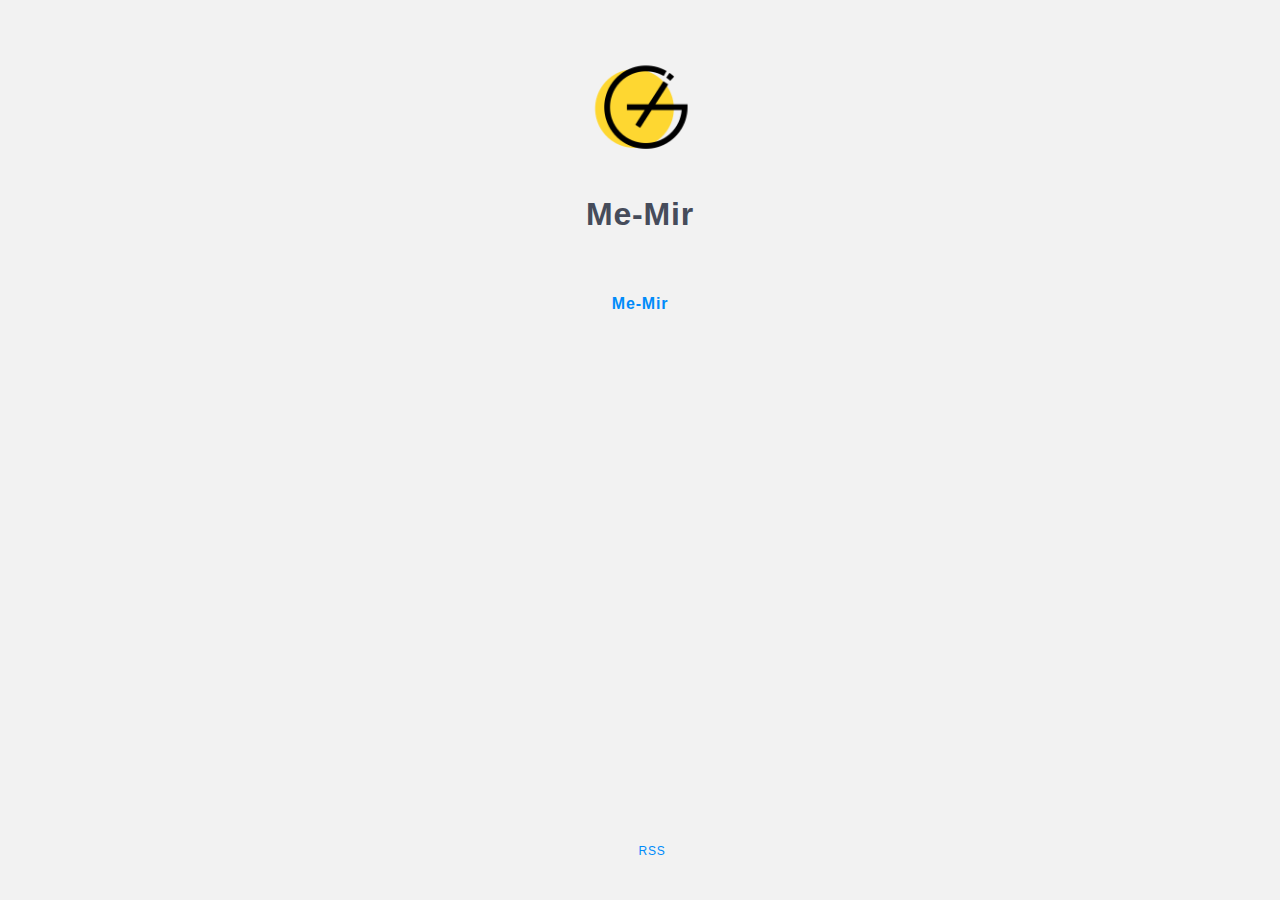
<file: index.html>
<html>
  <head>
    <meta charset="utf-8" />
<meta name="viewport" content="width=device-width, initial-scale=1" />
<title>Me-Mir</title>
<link rel="shortcut icon" href="https://1095195383.github.io/favicon.ico?v=1605864728409">
<link href="https://cdn.remixicon.com/releases/v2.1.0/remixicon.css" rel="stylesheet">
<link rel="stylesheet" href="https://1095195383.github.io/styles/main.css">
<link rel="alternate" type="application/atom+xml" title="Me-Mir - Atom Feed" href="https://1095195383.github.io/atom.xml">
<link rel="stylesheet" href="https://fonts.googleapis.com/css?family=Droid+Serif:400,700">



    <meta name="description" content="" />
  </head>
  <body>
    <div class="main">
      <div class="main-content">
        <div class="site-header">
  <a href="https://1095195383.github.io">
  <img class="avatar" src="https://1095195383.github.io/images/avatar.png?v=1605864728409" alt="">
  </a>
  <h1 class="site-title">
    Me-Mir
  </h1>
  <p class="site-description">
    
  </p>
  <div class="menu-container">
    
      
        <a href="https://1095195383.github.io" class="menu">
          Me-Mir
        </a>
      
    
  </div>
  <div class="social-container">
    
      
    
      
    
      
    
      
    
      
    
  </div>
</div>

    
        <div class="post-container">
  
</div>

    
        <div class="pagination-container">
  
  
</div>

    
        <div class="site-footer">
  
  <a class="rss" href="https://1095195383.github.io/atom.xml" target="_blank">
    <i class="ri-rss-line"></i> RSS
  </a>
</div>

      </div>
    </div>
  </body>
</html>
</file>
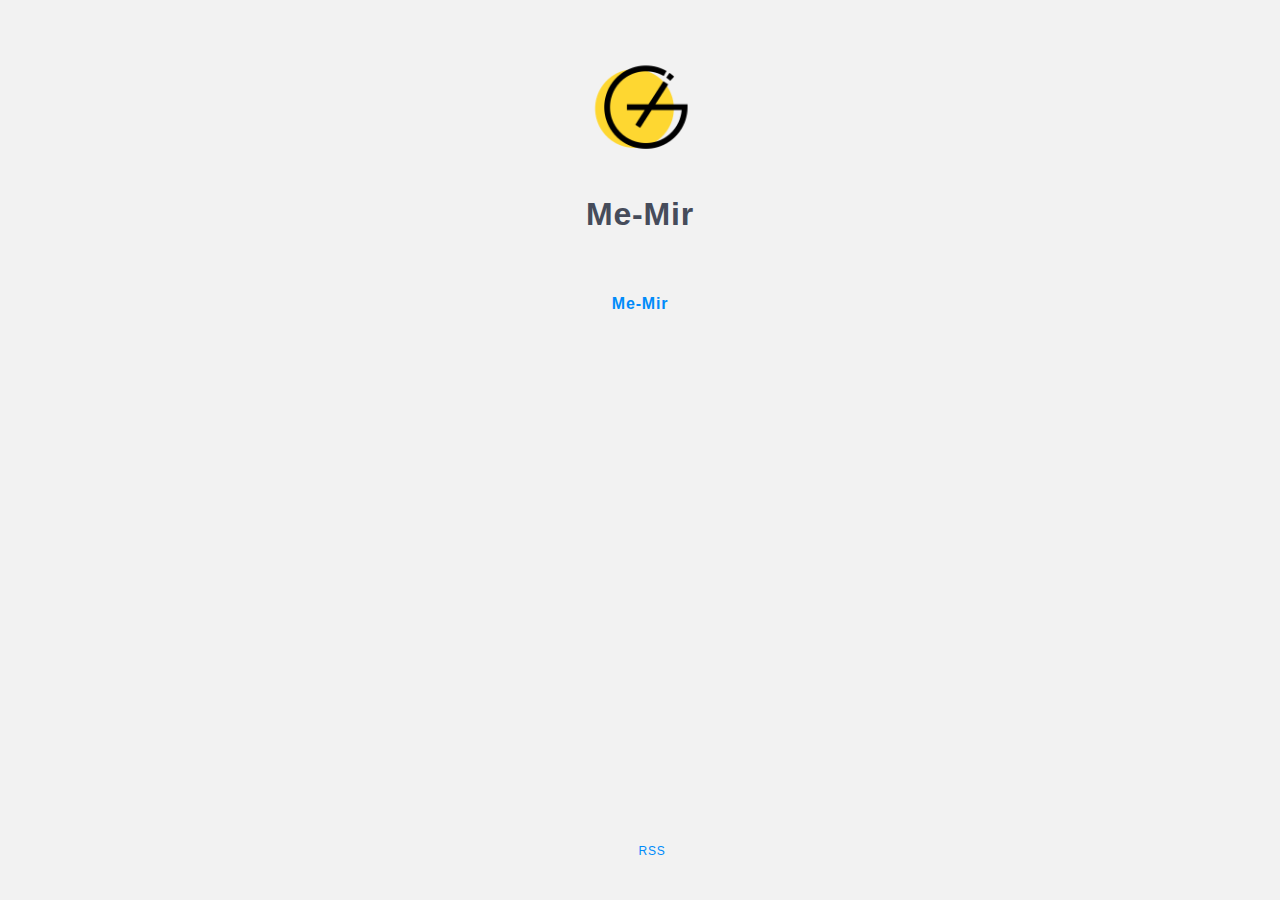
<file: archives/index.html>
<html>
  <head>
    <meta charset="utf-8" />
<meta name="viewport" content="width=device-width, initial-scale=1" />
<title>Me-Mir</title>
<link rel="shortcut icon" href="https://1095195383.github.io/favicon.ico?v=1605864728409">
<link href="https://cdn.remixicon.com/releases/v2.1.0/remixicon.css" rel="stylesheet">
<link rel="stylesheet" href="https://1095195383.github.io/styles/main.css">
<link rel="alternate" type="application/atom+xml" title="Me-Mir - Atom Feed" href="https://1095195383.github.io/atom.xml">
<link rel="stylesheet" href="https://fonts.googleapis.com/css?family=Droid+Serif:400,700">



    <meta name="description" content="" />
  </head>
  <body>
    <div class="main">
      <div class="main-content">
        <div class="site-header">
  <a href="https://1095195383.github.io">
  <img class="avatar" src="https://1095195383.github.io/images/avatar.png?v=1605864728409" alt="">
  </a>
  <h1 class="site-title">
    Me-Mir
  </h1>
  <p class="site-description">
    
  </p>
  <div class="menu-container">
    
      
        <a href="https://1095195383.github.io" class="menu">
          Me-Mir
        </a>
      
    
  </div>
  <div class="social-container">
    
      
    
      
    
      
    
      
    
      
    
  </div>
</div>

    
        

<div class="archives-container">
  
</div>

    
        <div class="pagination-container">
  
  
</div>

    
        <div class="site-footer">
  
  <a class="rss" href="https://1095195383.github.io/atom.xml" target="_blank">
    <i class="ri-rss-line"></i> RSS
  </a>
</div>

      </div>
    </div>
  </body>
</html>
</file>
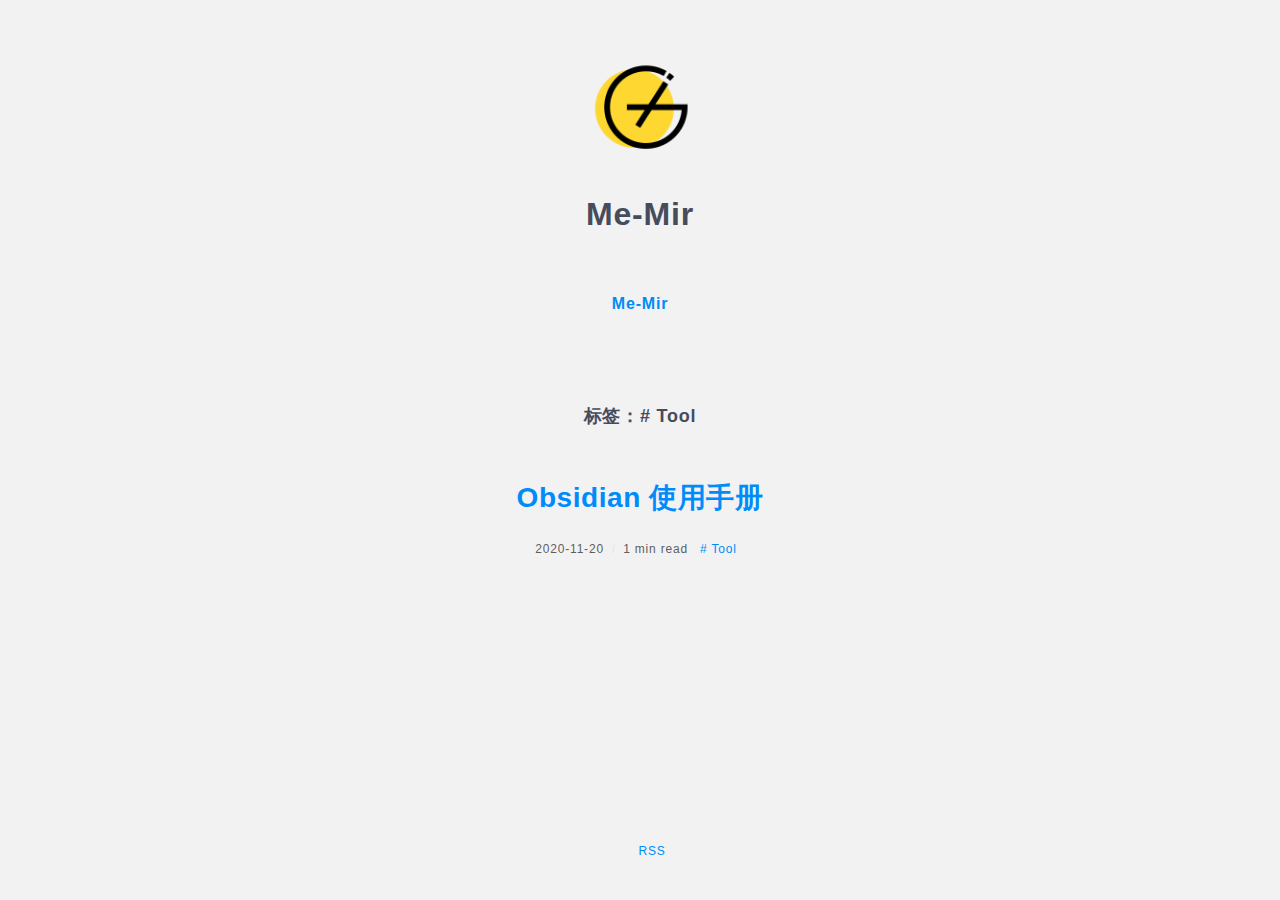
<file: QrgMk9_0J/index.html>
<html>
  <head>
  <meta charset="utf-8" />
<meta name="viewport" content="width=device-width, initial-scale=1" />
<title>Tool | Me-Mir</title>
<link rel="shortcut icon" href="https://1095195383.github.io/favicon.ico?v=1605864637728">
<link href="https://cdn.remixicon.com/releases/v2.1.0/remixicon.css" rel="stylesheet">
<link rel="stylesheet" href="https://1095195383.github.io/styles/main.css">
<link rel="alternate" type="application/atom+xml" title="Tool | Me-Mir - Atom Feed" href="https://1095195383.github.io/atom.xml">
<link rel="stylesheet" href="https://fonts.googleapis.com/css?family=Droid+Serif:400,700">



  <meta name="description" content="" />
  </head>
  <body>
    <div class="main">
      <div class="main-content">
        <div class="site-header">
  <a href="https://1095195383.github.io">
  <img class="avatar" src="https://1095195383.github.io/images/avatar.png?v=1605864637728" alt="">
  </a>
  <h1 class="site-title">
    Me-Mir
  </h1>
  <p class="site-description">
    
  </p>
  <div class="menu-container">
    
      
        <a href="https://1095195383.github.io" class="menu">
          Me-Mir
        </a>
      
    
  </div>
  <div class="social-container">
    
      
    
      
    
      
    
      
    
      
    
  </div>
</div>

        <div class="current-tag-container">
            <h2 class="title">
                标签：# Tool
            </h2> 
        </div>
        <div class="post-container">
  
    <article class="post">
      <a href="https://1095195383.github.io/obsidian/">
        <h2 class="post-title">Obsidian 使用手册</h2>
      </a>
      <div class="post-info">
        <span>
          2020-11-20
        </span>
        <span>
          1 min read
        </span>
        
          <a href="https://1095195383.github.io/QrgMk9_0J/" class="post-tag">
            # Tool
          </a>
        
      </div>
      
      <div class="post-abstract">
        
      </div>
    </article>
  
</div>

        <div class="pagination-container">
  
  
</div>

        <div class="site-footer">
  
  <a class="rss" href="https://1095195383.github.io/atom.xml" target="_blank">
    <i class="ri-rss-line"></i> RSS
  </a>
</div>

      </div>
    </div>
  </body>
</html>
</file>
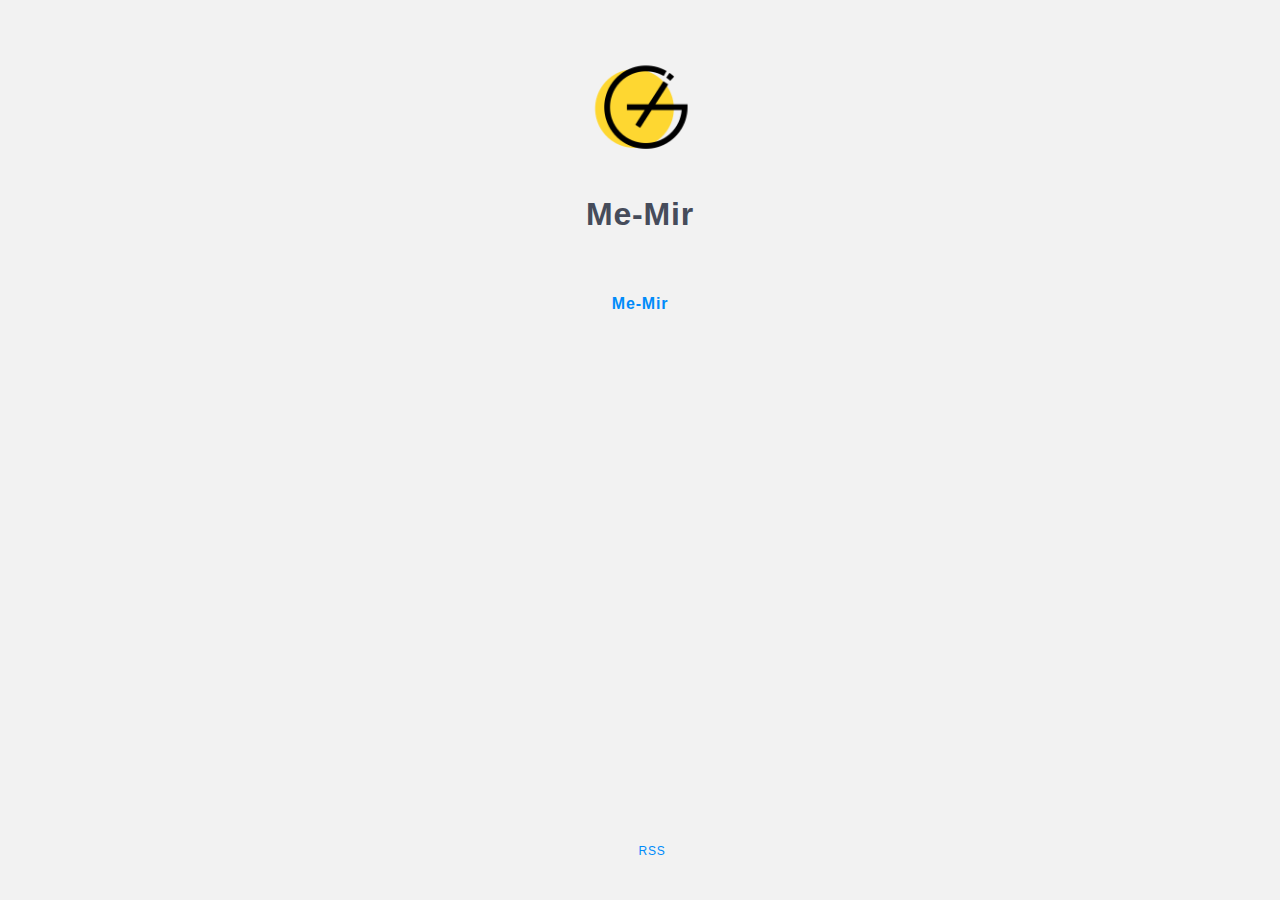
<file: tags/index.html>
<html>
  <head>
  <meta charset="utf-8" />
<meta name="viewport" content="width=device-width, initial-scale=1" />
<title>Me-Mir</title>
<link rel="shortcut icon" href="https://1095195383.github.io/favicon.ico?v=1605864728409">
<link href="https://cdn.remixicon.com/releases/v2.1.0/remixicon.css" rel="stylesheet">
<link rel="stylesheet" href="https://1095195383.github.io/styles/main.css">
<link rel="alternate" type="application/atom+xml" title="Me-Mir - Atom Feed" href="https://1095195383.github.io/atom.xml">
<link rel="stylesheet" href="https://fonts.googleapis.com/css?family=Droid+Serif:400,700">



  <meta name="description" content="" />
  </head>
  <body>
    <div class="main">
      <div class="main-content">
        <div class="site-header">
  <a href="https://1095195383.github.io">
  <img class="avatar" src="https://1095195383.github.io/images/avatar.png?v=1605864728409" alt="">
  </a>
  <h1 class="site-title">
    Me-Mir
  </h1>
  <p class="site-description">
    
  </p>
  <div class="menu-container">
    
      
        <a href="https://1095195383.github.io" class="menu">
          Me-Mir
        </a>
      
    
  </div>
  <div class="social-container">
    
      
    
      
    
      
    
      
    
      
    
  </div>
</div>


        <div class="tags-container">
          
        </div>

        <div class="site-footer">
  
  <a class="rss" href="https://1095195383.github.io/atom.xml" target="_blank">
    <i class="ri-rss-line"></i> RSS
  </a>
</div>

      </div>
    </div>
  </body>
</html>
</file>
